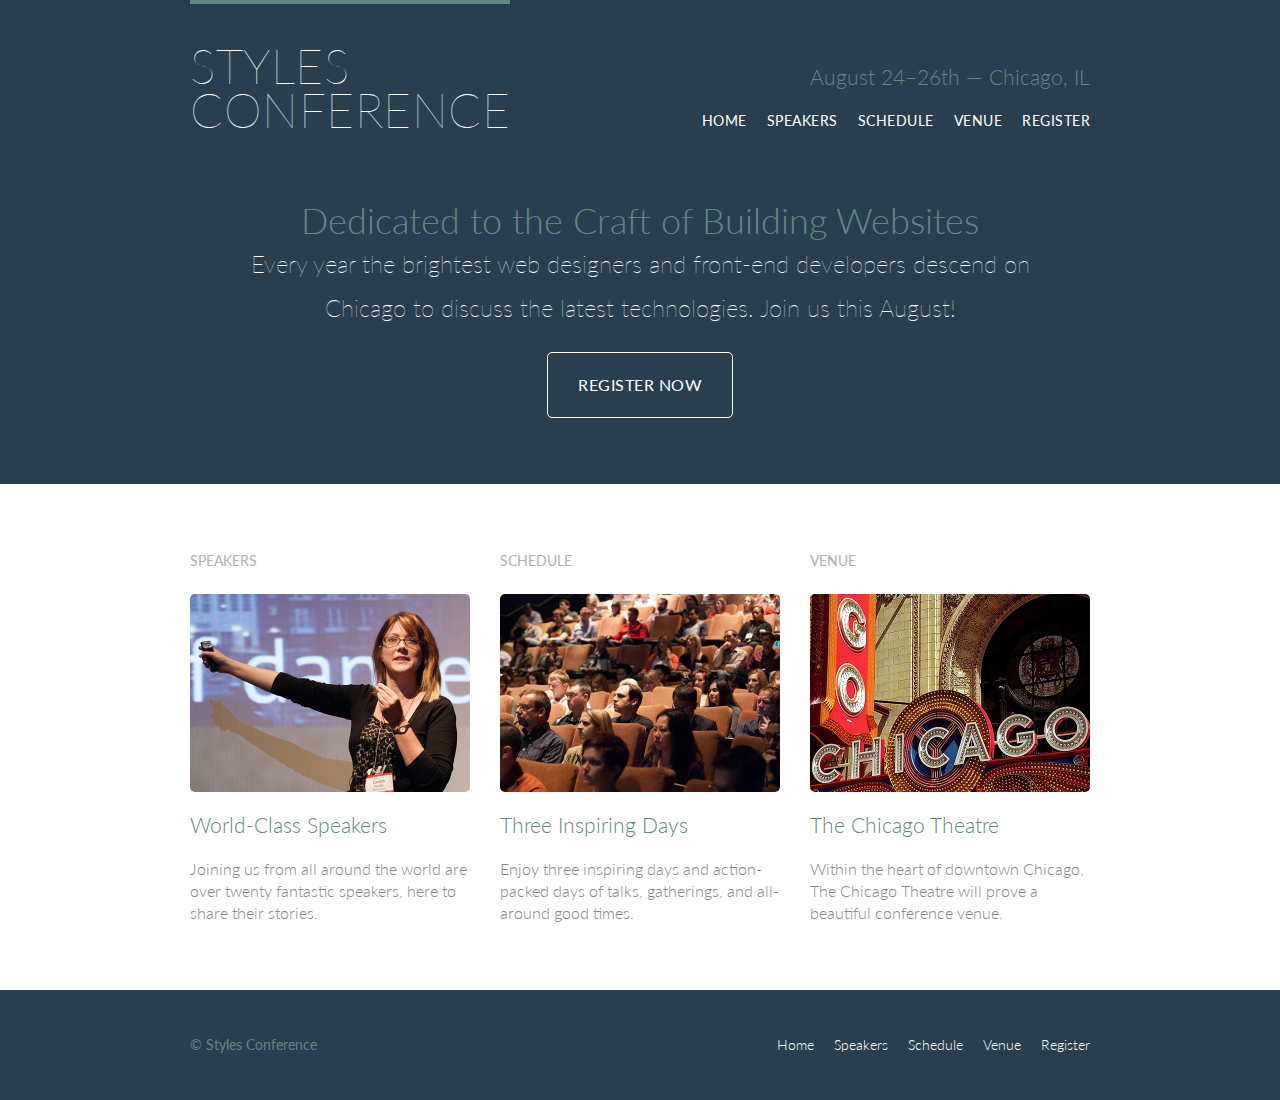
<file: index.html>
<! Doctype html>
<html lang="en">
    <head>
        <meta charset="utf-8">
    <title>Styles Conference</title>
        <link rel="stylesheet" href="assets/Stylesheets/main.css">
        <link rel="stylesheet"
  href="http://fonts.googleapis.com/css?family=Lato:100,300,400">
    </head>
    <body>
        <header class="primary-header container group">
            <h1 class="logo">
                <a href="index.html">Styles <br> Conference</a>
            </h1>
            <h3 class="tagline">August 24&ndash;26th &mdash; Chicago, IL</h3>
            <nav class="nav primary-nav">
                <ul>
                    <li><a href="index.html">Home</a></li><!--
                    --><li><a href="speakers.html">Speakers</a></li><!--
                    --><li><a href="schedule.html">Schedule</a></li><!--
                    --><li><a href="venue.html">Venue</a></li><!--
                    --><li><a href="register.html">Register</a></li>
                </ul>
            </nav>
        </header>
        <section class="hero container">
            <h2>Dedicated to the Craft of Building Websites</h2>
            <p>Every year the brightest web designers and front-end developers descend on Chicago to discuss the latest technologies. Join us this August!</p>
            <a class="btn btn-alt" href="register.html">Register Now</a>
        </section>
        <section class="row">
            <div class="grid">
            
            <!-- Speakers -->
            
            <section class="teaser col-1-3">
                <a href="speakers.html">
                    <h5>Speakers</h5>
                    <img src="assets/images/home/speakers.jpg" alt="Professional Speaker">
                    <h3>World-Class Speakers</h3>
                </a>
                <p>Joining us from all around the world are over twenty fantastic speakers, here to share their stories.</p>
            </section><!--

                Schedule

            --><section class="teaser col-1-3">
                <a href="schedule.html">
                    <h5>Schedule</h5>
                    <img src="assets/images/home/schedule.jpg" alt="Schedule">
                    <h3>Three Inspiring Days</h3>
                </a>
                <p>Enjoy three inspiring days and action-packed days of talks, gatherings, and all-around good times.</p>
            </section><!--

                Venue

            --><section class="teaser col-1-3">
                <a href="venue.html">
                    <h5>Venue</h5>
                    <img src="assets/images/home/venue.jpg" alt="Venue">
                    <h3>The Chicago Theatre</h3>
                </a>
                <p>Within the heart of downtown Chicago, The Chicago Theatre will prove a beautiful conference venue.</p>
            </section>
            </div>
        </section>
        <footer class="primary-footer container group">
            <small>&copy; Styles Conference</small>
            <nav class="nav">
                <ul>
                    <li><a href="index.html">Home</a></li><!--
                    --><li><a href="speakers.html">Speakers</a></li><!--
                    --><li><a href="schedule.html">Schedule</a></li><!--
                    --><li><a href="venue.html">Venue</a></li><!--
                    --><li><a href="register.html">Register</a></li>
                </ul>
            </nav>
        </footer>
    </body>
</html>
</file>
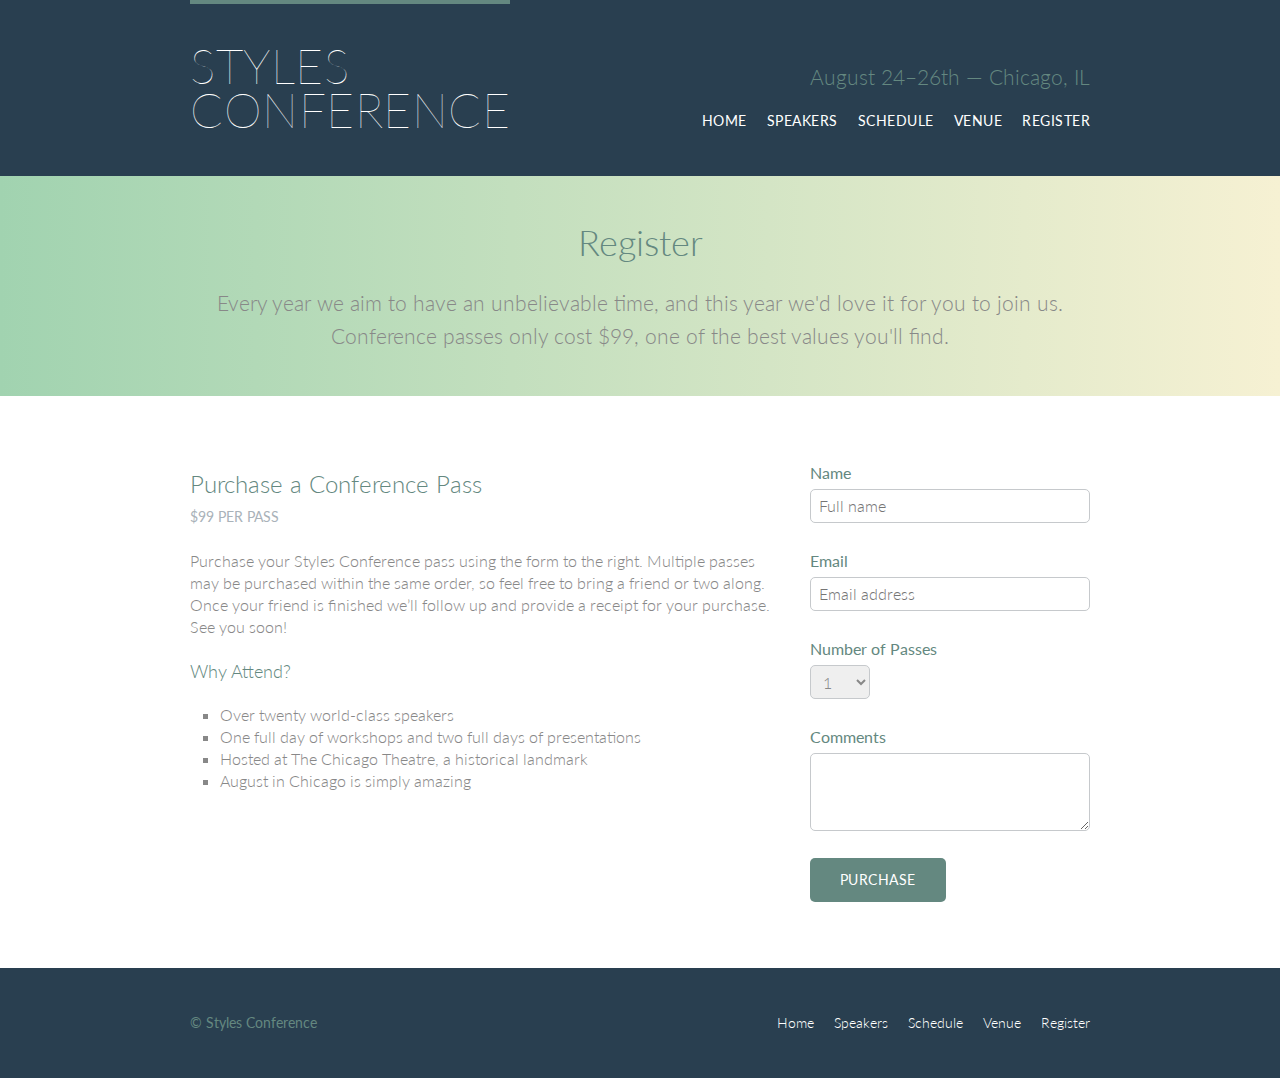
<file: register.html>
<! Doctype html>
<html lang="en">
    <head>
        <meta charset="utf-8">
    <title>Styles Conference</title>
        <link rel="stylesheet" href="assets/Stylesheets/main.css">
        <link rel="stylesheet"
  href="http://fonts.googleapis.com/css?family=Lato:100,300,400">
    </head>
    <body>
        <header class="primary-header container group">
            <h1 class="logo">
                <a href="index.html">Styles <br> Conference</a>
            </h1>
            <h3 class="tagline">August 24&ndash;26th &mdash; Chicago, IL</h3>
            <nav class="nav primary-nav">
                <ul>
                    <li><a href="index.html">Home</a></li><!--
                    --><li><a href="speakers.html">Speakers</a></li><!--
                    --><li><a href="schedule.html">Schedule</a></li><!--
                    --><li><a href="venue.html">Venue</a></li><!--
                    --><li><a href="register.html">Register</a></li>
                </ul>
            </nav>
        </header>
        <section class="row-alt">
            <div class="lead container">
                <h1>Register</h1>
                <p>Every year we aim to have an unbelievable time, and this year we'd love it for you to join us. Conference passes only cost $99, one of the best values you'll find.</p>
            </div>
        </section>
        <section class="row">
            <div class="grid">
                <section class="col-2-3">
                    <h2>Purchase a Conference Pass</h2>
                    <h5>$99 per Pass</h5>
                    <p>Purchase your Styles Conference pass using the form to the right. Multiple passes may be purchased within the same order, so feel free to bring a friend or two along. Once your friend is finished we&#8217;ll follow up and provide a receipt for your purchase. See you soon!</p>
                    <h4>Why Attend?</h4>
                    <ul class="why-attend">
                        <li>Over twenty world-class speakers</li>
                        <li>One full day of workshops and two full days of presentations</li>
                        <li>Hosted at The Chicago Theatre, a historical landmark</li>
                        <li>August in Chicago is simply amazing</li>
                    </ul>
                </section><!--
                --><form class="col-1-3" action="#" method="post">
                <fieldset class="register-group">
                    <label>
                        Name
                        <input type="text" name="name" placeholder="Full name" required>
                    </label>
                    <label>
                        Email
                        <input type="email" name="email" placeholder="Email address" required>
                    </label>
                    <label>
                        Number of Passes
                        <select name="quantity" required>
                            <option value="1" selected>1</option>
                            <option value="2">2</option>
                            <option value="3">3</option>
                            <option value="4">4</option>
                            <option value="5">5</option>
                        </select>
                    </label>
                    <label>
                        Comments
                        <textarea name="comments"></textarea>
                    </label>
                </fieldset>
                <input class="btn btn-default" type="submit" name="submit" value="Purchase">
                </form>
            </div>
        </section>
        <footer class="primary-footer container group">
            <small>&copy; Styles Conference</small>
            <nav class="nav">
                <ul>
                    <li><a href="index.html">Home</a></li><!--
                    --><li><a href="speakers.html">Speakers</a></li><!--
                    --><li><a href="schedule.html">Schedule</a></li><!--
                    --><li><a href="venue.html">Venue</a></li><!--
                    --><li><a href="register.html">Register</a></li>
                </ul>
            </nav>
        </footer>
    </body>
</html>
</file>
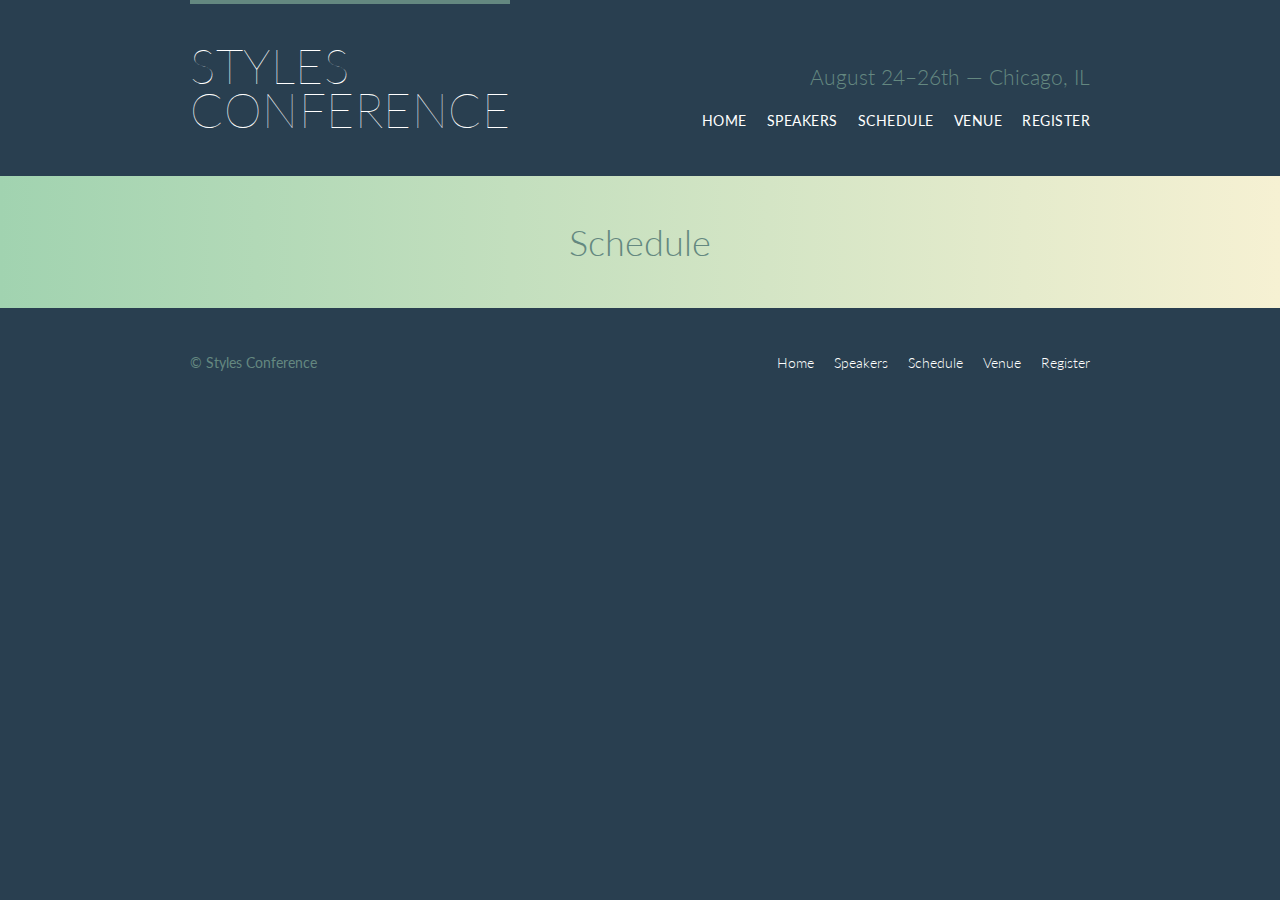
<file: schedule.html>
<! Doctype html>
<html lang="en">
    <head>
        <meta charset="utf-8">
    <title>Styles Conference</title>
        <link rel="stylesheet" href="assets/Stylesheets/main.css">
        <link rel="stylesheet"
  href="http://fonts.googleapis.com/css?family=Lato:100,300,400">
    </head>
    <body>
        <header class="primary-header container group">
            <h1 class="logo">
                <a href="index.html">Styles <br> Conference</a>
            </h1>
            <h3 class="tagline">August 24&ndash;26th &mdash; Chicago, IL</h3>
            <nav class="nav primary-nav">
                <ul>
                    <li><a href="index.html">Home</a></li><!--
                    --><li><a href="speakers.html">Speakers</a></li><!--
                    --><li><a href="schedule.html">Schedule</a></li><!--
                    --><li><a href="venue.html">Venue</a></li><!--
                    --><li><a href="register.html">Register</a></li>
                </ul>
            </nav>
        </header>
        <section class="row-alt">
            <div class="lead container">  
                <h1>Schedule</h1>  
            </div>
        </section>
        <footer class="primary-footer container group">
            <small>&copy; Styles Conference</small>
            <nav class="nav">
                <ul>
                    <li><a href="index.html">Home</a></li><!--
                    --><li><a href="speakers.html">Speakers</a></li><!--
                    --><li><a href="schedule.html">Schedule</a></li><!--
                    --><li><a href="venue.html">Venue</a></li><!--
                    --><li><a href="register.html">Register</a></li>
                </ul>
            </nav>
        </footer>
    </body>
</html>
</file>
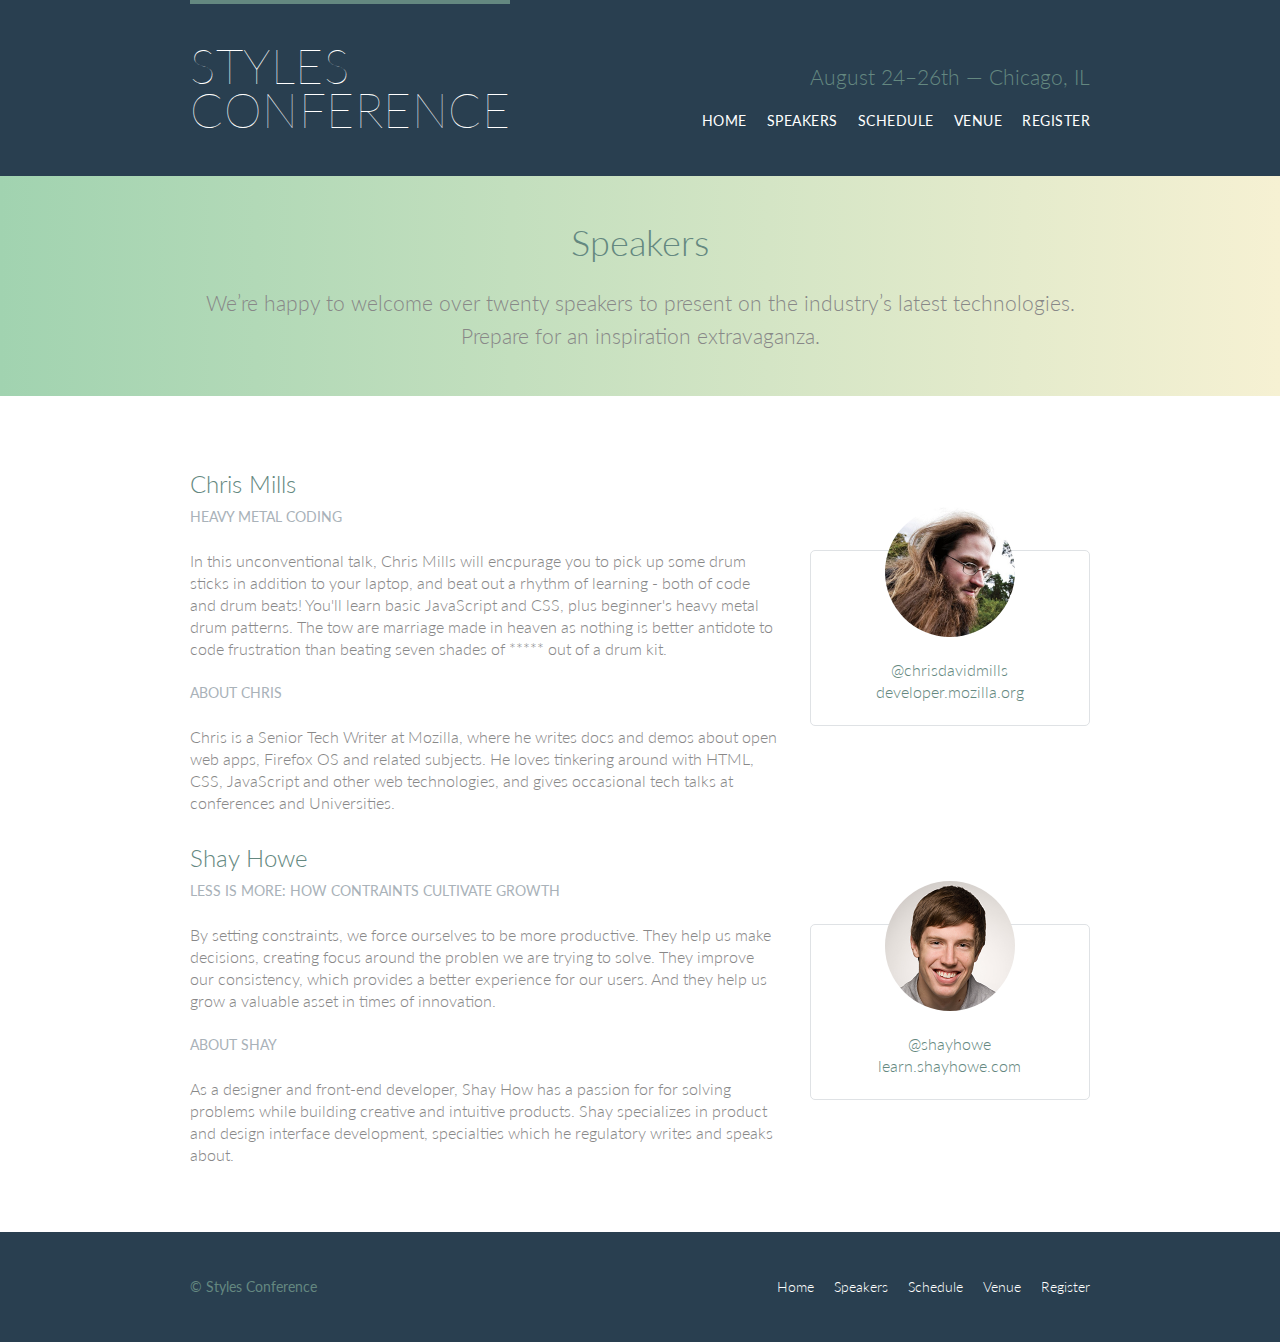
<file: speakers.html>
<! Doctype html>
<html lang="en">
    <head>
        <meta charset="utf-8">
    <title>Styles Conference</title>
        <link rel="stylesheet" href="assets/Stylesheets/main.css">
        <link rel="stylesheet"
  href="http://fonts.googleapis.com/css?family=Lato:100,300,400">
    </head>
    <body>
        <header class="primary-header container group">
            <h1 class="logo">
                <a href="index.html">Styles <br> Conference</a>
            </h1>
            <h3 class="tagline">August 24&ndash;26th &mdash; Chicago, IL</h3>
            <nav class="nav primary-nav">
                <ul>
                    <li><a href="index.html">Home</a></li><!--
                    --><li><a href="speakers.html">Speakers</a></li><!--
                    --><li><a href="schedule.html">Schedule</a></li><!--
                    --><li><a href="venue.html">Venue</a></li><!--
                    --><li><a href="register.html">Register</a></li>
                </ul>
            </nav>
        </header>
        <section class="row-alt">
            <div class="lead container">
                
                <h1>Speakers</h1>
                
                <p>We&#8217;re happy to welcome over twenty speakers to present on the industry&#8217;s latest technologies. Prepare for an inspiration extravaganza.</p>
            </div>
        </section>
        <section class="row">
            <div class="grid">
                <section id="shay-howe">
                    <div class="col-2-3">
                        <h2>Chris Mills</h2>
                        <h5>Heavy Metal Coding</h5>
                        
                        <p>In this unconventional talk, Chris Mills will encpurage you to pick up some drum sticks in addition to your laptop, and beat out a rhythm of learning - both of code and drum beats! You'll learn basic JavaScript and CSS, plus beginner's heavy metal drum patterns. The tow are marriage made in heaven as nothing is better antidote to code frustration than beating seven shades of ***** out of a drum kit.</p>
                        
                        <h5>About Chris</h5>
                        
                        <p>Chris is a Senior Tech Writer at Mozilla, where he writes docs and demos about open web apps, Firefox OS and related subjects. He loves tinkering around with HTML, CSS, JavaScript and other web technologies, and gives occasional tech talks at conferences and Universities.</p>
                    </div><!--
                    --><aside class="col-1-3">
                    <div class="speaker-info">
                        <img src="assets/images/speakers/chris-mills.jpg" alt="Chris Mills">
                        <ul>
                            <li><a href="https://twitter.com/chrisdavidmills">@chrisdavidmills</a></li>
                            <li><a href="developer.mozilla.org">developer.mozilla.org</a></li>
                        </ul>
                    </div>
                    </aside>
                </section>
                
                <section id="shay-howe">
                    <div class="col-2-3">
                        <h2>Shay Howe</h2>
                        <h5>Less Is More: How Contraints Cultivate Growth</h5>
                        
                        <p>By setting constraints, we force ourselves to be more productive. They help us make decisions, creating focus around the problen we are trying to solve. They improve our consistency, which provides a better experience for our users. And they help us grow a valuable asset in times of innovation.</p>
                        
                        <h5>About Shay</h5>
                        
                        <p>As a designer and front-end developer, Shay How has a passion for for solving problems while building creative and intuitive products. Shay specializes in product and design interface development, specialties which he regulatory writes and speaks about.</p>
                        
                    </div><!--

                    --><aside class="col-1-3">
                    <div class="speaker-info">
                        <img src="assets/images/speakers/shay-howe.jpg" alt="Shay Howe">
                        <ul>
                            <li><a href="https://twitter.com/shayhowe">@shayhowe</a></li>
                            <li><a href="http://learn.shayhowe.com/">learn.shayhowe.com</a></li>                           
                        </ul>
                    </div>
                    </aside>
                </section>
            </div>
        </section>
        <footer class="primary-footer container group">
            <small>&copy; Styles Conference</small>
            <nav class="nav">
                <ul>
                    <li><a href="index.html">Home</a></li><!--
                    --><li><a href="speakers.html">Speakers</a></li><!--
                    --><li><a href="schedule.html">Schedule</a></li><!--
                    --><li><a href="venue.html">Venue</a></li><!--
                    --><li><a href="register.html">Register</a></li>
                </ul>
            </nav>
        </footer>
    </body>
</html>
</file>
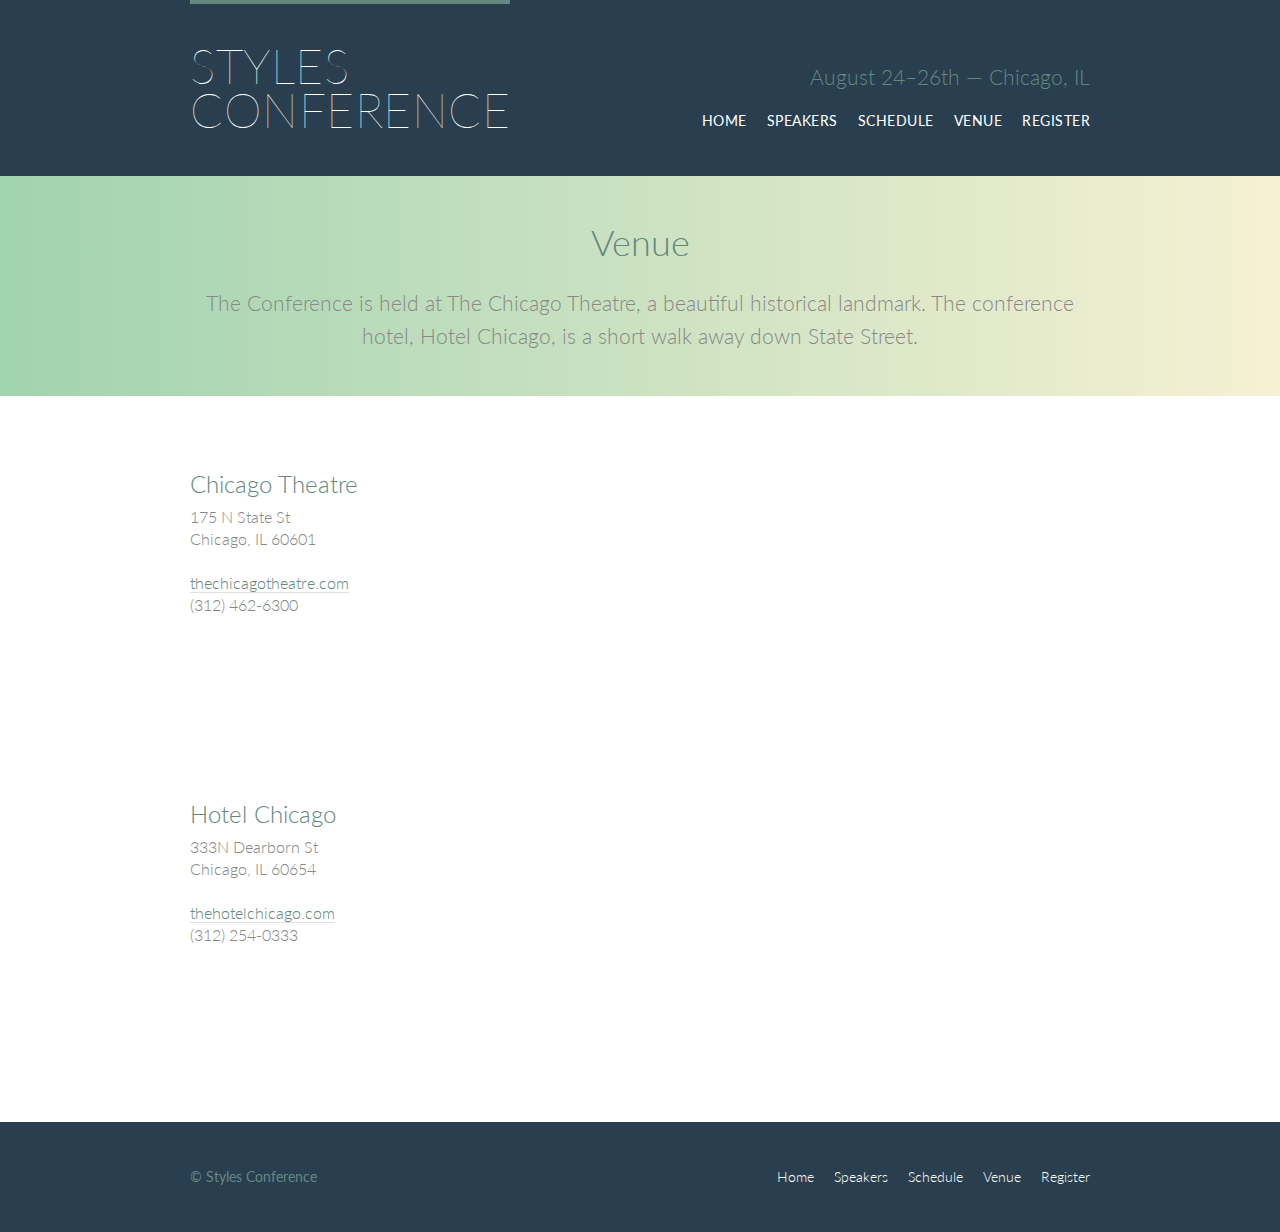
<file: venue.html>
<! Doctype html>
<html lang="en">
    <head>
        <meta charset="utf-8">
    <title>Styles Conference</title>
        <link rel="stylesheet" href="assets/Stylesheets/main.css">
        <link rel="stylesheet"
  href="http://fonts.googleapis.com/css?family=Lato:100,300,400">
    </head>
    <body>
        <header class="primary-header container group">
            <h1 class="logo">
                <a href="index.html">Styles <br> Conference</a>
            </h1>
            <h3 class="tagline">August 24&ndash;26th &mdash; Chicago, IL</h3>
            <nav class="nav primary-nav">
                <ul>
                    <li><a href="index.html">Home</a></li><!--
                    --><li><a href="speakers.html">Speakers</a></li><!--
                    --><li><a href="schedule.html">Schedule</a></li><!--
                    --><li><a href="venue.html">Venue</a></li><!--
                    --><li><a href="register.html">Register</a></li>
                </ul>
            </nav>
        </header>
        <section class="row-alt">
            <div class="lead container">
                
                <h1>Venue</h1>
                
                <p>The Conference is held at The Chicago Theatre, a beautiful historical landmark. The conference hotel, Hotel Chicago, is a short walk away down State Street.</p>
            </div>
        </section>
        <section class="row">
            <div class="grid">
                
                <section class="venue-theatre">     
                    <div class="col-1-3">
                        <h2>Chicago Theatre</h2>
                        <p>175 N State St <br> Chicago, IL 60601</p>
                        <p><a href="http://www.thechicagotheatre.com/">thechicagotheatre.com</a> <br> (312) 462-6300</p>
                    </div><!--    
                    --><iframe class="venue-map col-2-3" src="https://www.google.com/maps/embed?pb=!1m5!3m3!1m2!1s0x880e2ca55810a493%3A0x4700ddf60fcbfad6!2schicago+theatre!5e0!3m2!1sen!2sus!4v1388701393606"></iframe>    
                </section>
                
                <section class="venue-hotel">
                    <div class="col-1-3">
                        <h2>Hotel Chicago</h2>
                        <p>333N Dearborn St <br> Chicago, IL 60654</p>
                        <p><a href="http://www.thehotelchicago.com/">thehotelchicago.com</a> <br> (312) 254-0333</p>
                    </div><!--
                    --><iframe class="venue-map col-2-3" src="https://www.google.com/maps/embed?pb=!1m5!3m3!1m2!1s0x880e2cb1da049173%3A0xa5c91d255a775f0b!2sHotel+Sax+Chicago%2C+North+Dearborn+Street%2C+Chicago%2C+IL!5e0!3m2!1sen!2sus!4v1388702493978"></iframe>
                </section>
                
            </div>
        </section>

        <footer class="primary-footer container group">
            <small>&copy; Styles Conference</small>
            <nav class="nav">
                <ul>
                    <li><a href="index.html">Home</a></li><!--
                    --><li><a href="speakers.html">Speakers</a></li><!--
                    --><li><a href="schedule.html">Schedule</a></li><!--
                    --><li><a href="venue.html">Venue</a></li><!--
                    --><li><a href="register.html">Register</a></li>
                </ul>
            </nav>
        </footer>
    </body>
</html>
</file>
<file: assets/Stylesheets/main.css>
/* http://meyerweb.com/eric/tools/css/reset/ 2. v2.0 | 20110126
  License: none (public domain)
*/

html, body, div, span, applet, object, iframe,
h1, h2, h3, h4, h5, h6, p, blockquote, pre,
a, abbr, acronym, address, big, cite, code,
del, dfn, em, img, ins, kbd, q, s, samp,
small, strike, strong, sub, sup, tt, var,
b, u, i, center,
dl, dt, dd, ol, ul, li,
fieldset, form, label, legend,
table, caption, tbody, tfoot, thead, tr, th, td,
article, aside, canvas, details, embed,
figure, figcaption, footer, header, hgroup,
menu, nav, output, ruby, section, summary,
time, mark, audio, video {
  margin: 0;
  padding: 0;
  border: 0;
  font-size: 100%;
  font: inherit;
  vertical-align: baseline;
}
/* HTML5 display-role reset for older browsers */
article, aside, details, figcaption, figure,
footer, header, hgroup, menu, nav, section {
  display: block;
}
body {
  line-height: 1;
}
ol, ul {
  list-style: none;
}
blockquote, q {
  quotes: none;
}
blockquote:before, blockquote:after,
q:before, q:after {
  content: '';
  content: none;
}
table {
  border-collapse: collapse;
  border-spacing: 0;
}
/*
  ========================================
  Grid
  ========================================
*/

*,
*:before,
*:after {
  -webkit-box-sizing: border-box;
     -moz-box-sizing: border-box;
          box-sizing: border-box;
}
.container {
  margin: 0 auto;
  padding-left: 30px;
  padding-right: 30px;
  width: 960px;
}
/*
  ========================================
  Typography
  ========================================
*/

h1, h3, h4, h5, p {
  margin-bottom: 22px;
}
/*
  ========================================
  Buttons
  ========================================
*/

.btn {
  border-radius: 5px;
  display: inline-block;
  margin: 0;
}
.btn-alt {
  border: 1px solid #dfe2e5;
  padding: 10px 30px;
}
/*
  ========================================
  Home
  ========================================
*/

.hero {
  padding: 22px 80px 66px 80px;
}
/*
  ========================================
  Clearfix
  ========================================
*/
.group:before,
.group:after {
  content: "";
  display: table;
}
.group:after {
  clear: both;
}
.group {
  clear: both;
  *zoom: 1;
}
/*
  ========================================
  Primary header
  ========================================
*/

.logo {
  float: left;
}
.logo {
  border-top: 4px solid #648880;
  padding: 40px 0 22px 0;
  float: left;
}
/*
  ========================================
  Primary footer
  ========================================
*/

.primary-footer small {
  float: left;
}
.primary-footer {
  padding-bottom: 44px;
  padding-top: 44px;
}
.col-1-3 {
  width: 33.33%;
}
.col-2-3 {
  width: 66.66%;
}
.col-1-3,
.col-2-3 {
  display: inline-block;
  vertical-align: top;
}
.grid,
.col-1-3,
.col-2-3 {
  padding-left: 15px;
  padding-right: 15px;
}
.container,
.grid {
  margin: 0 auto;
  width: 960px;
}
.container {
  padding-left: 30px;
  padding-right: 30px;
}
/*
  ========================================
  Custom styles
  ========================================
*/
body {
  color: #888;
  font: 300 16px/22px "Open Sans", "Helvetica Neue", Helvetica, Arial, sans-serif;
}
h1, h2, h3, h4 {
  color: #648880;
}
h1 {
  font-size: 36px;
  line-height: 44px;
}
h2 {
  font-size: 24px;
  line-height: 44px;
}
h3 {
  font-size: 21px;
}
h4 {
  font-size: 18px;
}
h5 {
  color: #a9b2b9;
  font-size: 14px;
  font-weight: 400;
}
strong {
  font-weight: 400;
}
cite, em {
  font-style: italic;
}
/*
  ========================================
  Links
  ========================================
*/

a:hover {
  color: #a9b2b9;
}
a {
  color: #648880;
}
.logo {
  border-top: 4px solid #648880;
  float: left;
  font-size: 48px;
  line-height: 44px;
  padding: 40px 0 22px 0;
}
.tagline {
  margin: 66px 0 22px 0;
}
.primary-nav {
  font-size: 14px;
  font-weight: 400;
}
.primary-footer {
  color: #648880;
  font-size: 14px;
  padding-bottom: 44px;
  padding-top: 44px;
}
.primary-footer small {
  float: left;
  font-weight: 400;
}
.hero {
  line-height: 44px;
  padding: 22px 80px 66px 80px;
}
.hero h2 {
  font-size: 36px;
}
.hero p {
  font-size: 24px;
}
.teaser a:hover h3 {
  color: #a9b2b9;
}
a {
  color: #648880;
  text-decoration: none;
}
a:hover {
  color: #a9b2b9;
}
p a {
  border-bottom: 1px solid #dfe2e5;
}
h5 {
  color: #a9b2b9;
  font-size: 14px;
  font-weight: 400;
  text-transform: uppercase;
}
.primary-nav {
  font-size: 14px;
  font-weight: 400;
  letter-spacing: .5px;
  text-transform: uppercase;
}
.tagline {
  margin: 66px 0 22px 0;
  text-align: right;
}
/*
  ========================================
  Navigation
  ========================================
*/

.nav {
  text-align: right;
}
.hero {
  line-height: 44px;
  padding: 22px 80px 66px 80px;
  text-align: center;
}
body {
  color: #888;
  font: 300 16px/22px "Lato", "Open Sans", "Helvetica Neue", Helvetica, Arial, sans-serif;
}
.logo {
  border-top: 4px solid #648880;
  float: left;
  font-size: 48px;
  font-weight: 100;
  letter-spacing: .5px;
  line-height: 44px;
  padding: 40px 0 22px 0;
  text-transform: uppercase;
}
.hero p {
  font-size: 24px;
  font-weight: 100;
}
body {
  background: #293f50;
  color: #888;
  font: 300 16px/22px "Lato", "Open Sans", "Helvetica Neue", Helvetica, Arial, sans-serif;
}
.primary-header a,
.primary-footer a {
  color: #fff;
}
.primary-header a:hover,
.primary-footer a:hover {
  color: #648880;
}
.hero {
  color: #fff;
  line-height: 44px;
  padding: 22px 80px 66px 80px;
  text-align: center;
}
.btn {
  border-radius: 5px;
  color: #fff;
  cursor: pointer;
  display: inline-block;
  font-weight: 400;
  letter-spacing: .5px;
  margin: 0;
  text-transform: uppercase;
}
.btn-alt {
  border: 1px solid #fff;
  padding: 10px 30px;
}
.btn-alt:hover {
  background: #fff;
  color: #648880;
}
/*
  ========================================
  Rows
  ========================================
*/

.row {
  background: #fff;
  min-width: 960px;
  padding: 66px 0 44px 0;
}
.row,
.row-alt {
  min-width: 960px;
}
.row,
.row-alt{
  min-width: 960px;
}
.row {
  background: #fff;
  padding: 66px 0 44px 0;
}
.row-alt {
   background: #cbe2c1;
   background: -webkit-linear-gradient(to right, #a1d3b0, #f6f1d3);
   background: -moz-linear-gradient(to right, #a1d3b0, #f6f1d3);
   background: linear-gradient(to right, #a1d3b0, #f6f1d3);
   padding: 44px 0 22px 0;
 }
/*
  ========================================
  Leads
  ========================================
*/

.lead {
  text-align: center;
}
.lead p {
  font-size: 21px;
  line-height: 33px;
}
.nav li {
  display: inline-block;
  margin: 0 10px;
  vertical-align: top;
}
.nav li:last-child {
  margin-right: 0;
}
/*
  ========================================
  Speakers
  ========================================
*/
  
.speaker-info {
  border: 1px solid #dfe2e5;
  border-radius: 5px;
  margin-top: 88px;
  padding: 22px 0;
  text-align: center;
}
.speaker {
  margin-bottom: 44px;
}
.teaser img {
  border-radius: 5px;
  display: block;
  margin-bottom: 22px;
  max-width: 100%
}
.speaker-info img {
  border-radius: 50%;
  height: 130px;
  margin: -66px 0 22px 0;
  vertical-align: top;
}
.speaker-info {
  border: 1px solid #dfe2e5;
  border-radius: 5px;
  margin-top: 88px;
  padding-bottom: 22px;
  text-align: center;
}
/*
  ========================================
  Venue
  ========================================
*/

.venue-theatre {
  margin-bottom: 66px;
}
.venue-hotel {
  margin-bottom: 22px;
}
.venue-map {
  height: 264px;
}
/*
  ========================================
  Register
  ========================================
*/
.why-attend {
  list-style: square;
  margin: 0 0 22px 30px;
}
form {
  margin-bottom: 22px;
}
input,
select,
textarea {
  font: 300 16px/22px "Lato", "Open Sans", "Helvetica Neue", Helvetica, Arial, sans-serif;
}
.register-group label {
  color: #648880;
  cursor: pointer;
  font-weight: 400;
}
.register-group input,
.register-group select,
.register-group textarea {
  border: 1px solid #c6c9cc;
  border-radius: 5px;
  color: #888;
  display: block;
  margin: 5px 0 27px 0;
  padding: 5px 8px;
}
.register-group input,
.register-group textarea {
  width: 100%;
}
.register-group select {
  height: 34px;
  width: 60px;
}
.register-group textarea {
  height: 78px;
}
.btn-default {
  border: 0;
  background: #648880;
  padding: 11px 30px;
  font-size: 14px;
}
.btn-default:hover {
  background: #77a198;
}
</file>
